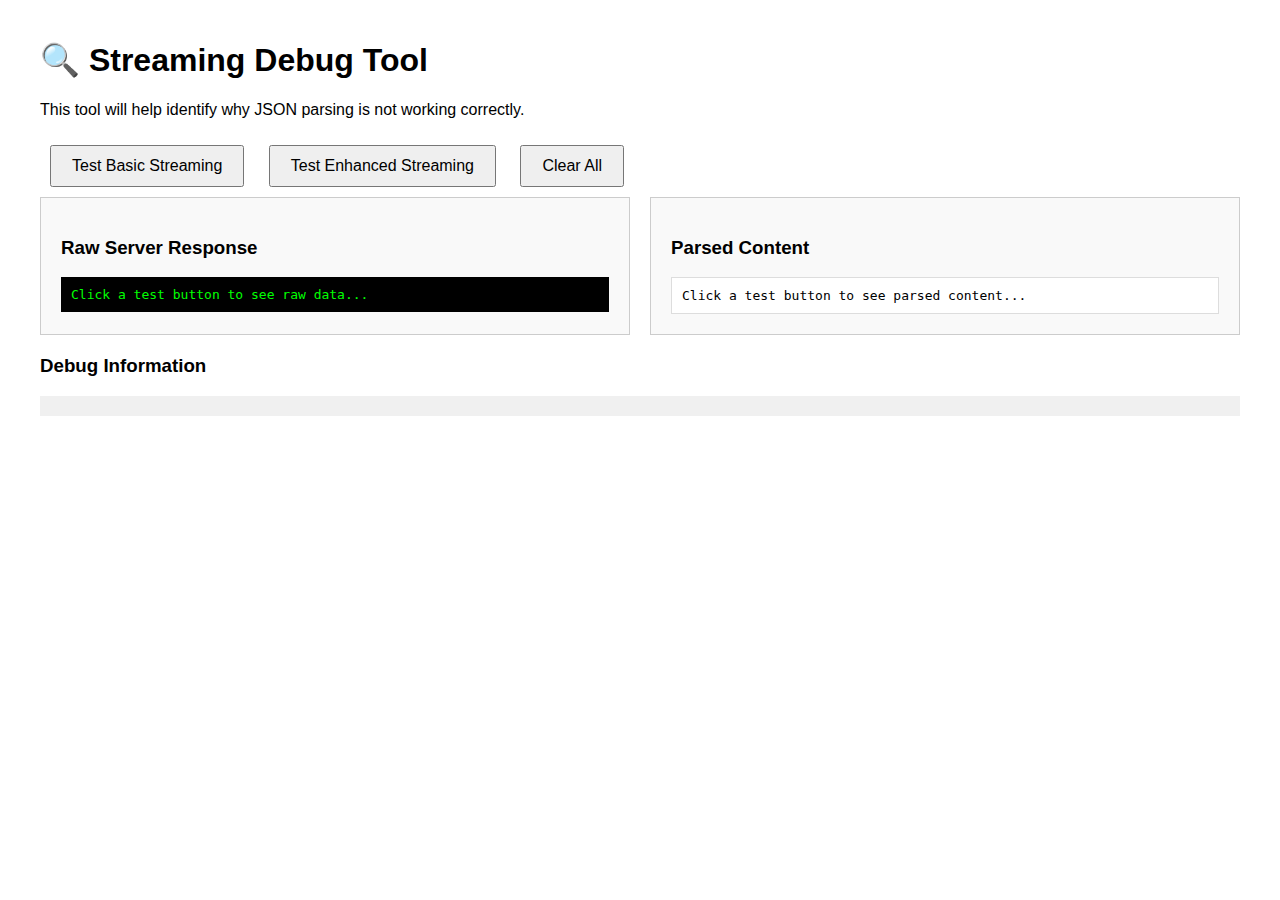
<file: server/debug_streaming.html>
<!DOCTYPE html>
<html lang="en">
<head>
    <meta charset="UTF-8">
    <meta name="viewport" content="width=device-width, initial-scale=1.0">
    <title>Streaming Debug Tool</title>
    <style>
        body {
            font-family: Arial, sans-serif;
            max-width: 1200px;
            margin: 0 auto;
            padding: 20px;
        }
        .container {
            display: grid;
            grid-template-columns: 1fr 1fr;
            gap: 20px;
        }
        .panel {
            border: 1px solid #ccc;
            padding: 20px;
            background: #f9f9f9;
        }
        .raw-output {
            font-family: monospace;
            white-space: pre-wrap;
            background: #000;
            color: #0f0;
            padding: 10px;
            max-height: 400px;
            overflow-y: auto;
        }
        .parsed-output {
            font-family: monospace;
            white-space: pre-wrap;
            background: #fff;
            border: 1px solid #ddd;
            padding: 10px;
            max-height: 400px;
            overflow-y: auto;
        }
        button {
            padding: 10px 20px;
            font-size: 16px;
            margin: 10px;
        }
        .error {
            color: #dc3545;
            font-weight: bold;
        }
        .success {
            color: #28a745;
            font-weight: bold;
        }
    </style>
</head>
<body>
    <h1>🔍 Streaming Debug Tool</h1>
    <p>This tool will help identify why JSON parsing is not working correctly.</p>
    
    <button onclick="testBasicStreaming()">Test Basic Streaming</button>
    <button onclick="testEnhancedStreaming()">Test Enhanced Streaming</button>
    <button onclick="clearOutputs()">Clear All</button>
    
    <div class="container">
        <div class="panel">
            <h3>Raw Server Response</h3>
            <div id="rawOutput" class="raw-output">Click a test button to see raw data...</div>
        </div>
        <div class="panel">
            <h3>Parsed Content</h3>
            <div id="parsedOutput" class="parsed-output">Click a test button to see parsed content...</div>
        </div>
    </div>
    
    <div style="margin-top: 20px;">
        <h3>Debug Information</h3>
        <div id="debugInfo" style="font-family: monospace; background: #f0f0f0; padding: 10px;"></div>
    </div>

    <script>
        let debugInfo = [];
        
        function addDebugInfo(message) {
            debugInfo.push(`${new Date().toLocaleTimeString()}: ${message}`);
            document.getElementById('debugInfo').textContent = debugInfo.join('\n');
        }
        
        function clearOutputs() {
            document.getElementById('rawOutput').textContent = '';
            document.getElementById('parsedOutput').textContent = '';
            debugInfo = [];
            document.getElementById('debugInfo').textContent = '';
        }
        
        async function testBasicStreaming() {
            addDebugInfo('Starting basic streaming test...');
            const rawOutput = document.getElementById('rawOutput');
            const parsedOutput = document.getElementById('parsedOutput');
            
            rawOutput.textContent = 'Connecting...\n';
            parsedOutput.textContent = 'Parsing...\n';
            
            try {
                const response = await fetch('/test-streaming');
                addDebugInfo('Connected to /test-streaming');
                
                const reader = response.body.getReader();
                const decoder = new TextDecoder();
                
                while (true) {
                    const { done, value } = await reader.read();
                    if (done) {
                        addDebugInfo('Stream completed');
                        break;
                    }
                    
                    const chunk = decoder.decode(value);
                    const lines = chunk.split('\n');
                    
                    for (const line of lines) {
                        if (line.startsWith('data: ')) {
                            // Show raw data
                            rawOutput.textContent += line + '\n';
                            
                            try {
                                const data = JSON.parse(line.slice(6));
                                addDebugInfo(`Parsed JSON: type=${data.type}, content length=${data.content?.length || 0}`);
                                
                                // Show parsed content
                                switch (data.type) {
                                    case 'content':
                                        parsedOutput.textContent += data.content;
                                        break;
                                    case 'status':
                                        parsedOutput.textContent += `[STATUS] ${data.content}\n`;
                                        break;
                                    case 'progress':
                                        parsedOutput.textContent += `[PROGRESS] ${data.content}\n`;
                                        break;
                                    case 'error':
                                        parsedOutput.textContent += `[ERROR] ${data.content}\n`;
                                        break;
                                    case 'complete':
                                        parsedOutput.textContent += `[COMPLETE]\n`;
                                        break;
                                    default:
                                        parsedOutput.textContent += `[UNKNOWN] ${JSON.stringify(data)}\n`;
                                }
                            } catch (e) {
                                addDebugInfo(`JSON Parse Error: ${e.message}`);
                                parsedOutput.textContent += `[PARSE ERROR] ${line.slice(6)}\n`;
                            }
                        }
                    }
                }
            } catch (error) {
                addDebugInfo(`Connection Error: ${error.message}`);
                rawOutput.textContent += `ERROR: ${error.message}\n`;
                parsedOutput.textContent += `ERROR: ${error.message}\n`;
            }
        }
        
        async function testEnhancedStreaming() {
            addDebugInfo('Starting enhanced streaming test...');
            const rawOutput = document.getElementById('rawOutput');
            const parsedOutput = document.getElementById('parsedOutput');
            
            rawOutput.textContent = 'Connecting to enhanced endpoint...\n';
            parsedOutput.textContent = 'Parsing enhanced data...\n';
            
            try {
                // Create a simple form data for the enhanced endpoint
                const formData = new FormData();
                formData.append('thesis_id', 'test-thesis');
                formData.append('custom_instructions', 'Test analysis');
                formData.append('predefined_questions', '["What are the strengths?"]');
                formData.append('pacing_delay', '0.01');
                
                const response = await fetch('/request-ai-feedback-enhanced', {
                    method: 'POST',
                    body: formData
                });
                
                if (!response.ok) {
                    throw new Error(`HTTP ${response.status}: ${response.statusText}`);
                }
                
                addDebugInfo('Connected to enhanced endpoint');
                
                const reader = response.body.getReader();
                const decoder = new TextDecoder();
                
                while (true) {
                    const { done, value } = await reader.read();
                    if (done) {
                        addDebugInfo('Enhanced stream completed');
                        break;
                    }
                    
                    const chunk = decoder.decode(value);
                    const lines = chunk.split('\n');
                    
                    for (const line of lines) {
                        if (line.startsWith('data: ')) {
                            // Show raw data
                            rawOutput.textContent += line + '\n';
                            
                            try {
                                const data = JSON.parse(line.slice(6));
                                addDebugInfo(`Enhanced: type=${data.type}, content length=${data.content?.length || 0}`);
                                
                                // Show parsed content
                                switch (data.type) {
                                    case 'content':
                                        parsedOutput.textContent += data.content;
                                        break;
                                    case 'status':
                                        parsedOutput.textContent += `[STATUS] ${data.content}\n`;
                                        break;
                                    case 'progress':
                                        parsedOutput.textContent += `[PROGRESS] ${data.content}\n`;
                                        break;
                                    case 'section':
                                        parsedOutput.textContent += `[SECTION] ${data.content}\n`;
                                        break;
                                    case 'error':
                                        parsedOutput.textContent += `[ERROR] ${data.content}\n`;
                                        break;
                                    case 'complete':
                                        parsedOutput.textContent += `[COMPLETE]\n`;
                                        break;
                                    default:
                                        parsedOutput.textContent += `[UNKNOWN] ${JSON.stringify(data)}\n`;
                                }
                            } catch (e) {
                                addDebugInfo(`Enhanced JSON Parse Error: ${e.message}`);
                                parsedOutput.textContent += `[PARSE ERROR] ${line.slice(6)}\n`;
                            }
                        }
                    }
                }
            } catch (error) {
                addDebugInfo(`Enhanced Connection Error: ${error.message}`);
                rawOutput.textContent += `ERROR: ${error.message}\n`;
                parsedOutput.textContent += `ERROR: ${error.message}\n`;
            }
        }
    </script>
</body>
</html>
</file>
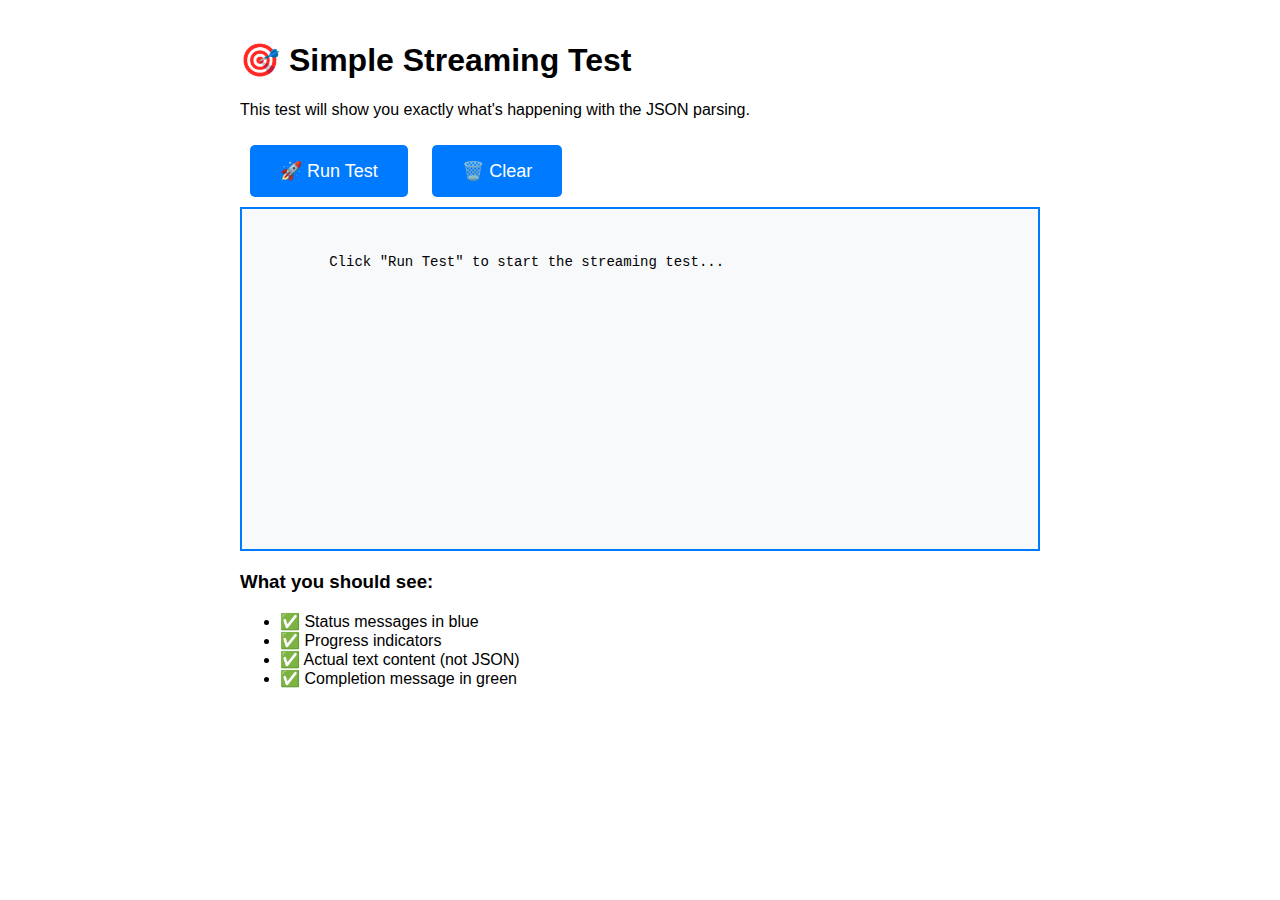
<file: server/simple_test.html>
<!DOCTYPE html>
<html lang="en">
<head>
    <meta charset="UTF-8">
    <meta name="viewport" content="width=device-width, initial-scale=1.0">
    <title>Simple Streaming Test</title>
    <style>
        body {
            font-family: Arial, sans-serif;
            max-width: 800px;
            margin: 0 auto;
            padding: 20px;
        }
        .output {
            border: 2px solid #007bff;
            padding: 20px;
            min-height: 300px;
            background: #f8f9fa;
            font-family: 'Courier New', monospace;
            white-space: pre-wrap;
            font-size: 14px;
            line-height: 1.6;
        }
        button {
            padding: 15px 30px;
            font-size: 18px;
            margin: 10px;
            background: #007bff;
            color: white;
            border: none;
            border-radius: 5px;
            cursor: pointer;
        }
        button:hover {
            background: #0056b3;
        }
        .status {
            color: #007bff;
            font-weight: bold;
            margin: 10px 0;
        }
        .error {
            color: #dc3545;
            font-weight: bold;
        }
        .success {
            color: #28a745;
            font-weight: bold;
        }
    </style>
</head>
<body>
    <h1>🎯 Simple Streaming Test</h1>
    <p>This test will show you exactly what's happening with the JSON parsing.</p>
    
    <button onclick="runTest()">🚀 Run Test</button>
    <button onclick="clearOutput()">🗑️ Clear</button>
    
    <div class="output" id="output">
        Click "Run Test" to start the streaming test...
    </div>
    
    <div style="margin-top: 20px;">
        <h3>What you should see:</h3>
        <ul>
            <li>✅ Status messages in blue</li>
            <li>✅ Progress indicators</li>
            <li>✅ Actual text content (not JSON)</li>
            <li>✅ Completion message in green</li>
        </ul>
    </div>

    <script>
        async function runTest() {
            const output = document.getElementById('output');
            output.textContent = '🔄 Starting test...\n\n';
            
            try {
                const response = await fetch('/test-streaming');
                output.textContent += '✅ Connected to server\n\n';
                
                const reader = response.body.getReader();
                const decoder = new TextDecoder();
                
                while (true) {
                    const { done, value } = await reader.read();
                    if (done) {
                        output.textContent += '\n✅ Stream completed!\n';
                        break;
                    }
                    
                    const chunk = decoder.decode(value);
                    const lines = chunk.split('\n');
                    
                    for (const line of lines) {
                        if (line.startsWith('data: ')) {
                            try {
                                const data = JSON.parse(line.slice(6));
                                
                                // Display based on type
                                switch (data.type) {
                                    case 'status':
                                        output.textContent += `📊 STATUS: ${data.content}\n`;
                                        break;
                                    case 'progress':
                                        output.textContent += `📈 PROGRESS: ${data.content}\n`;
                                        break;
                                    case 'content':
                                        output.textContent += data.content;
                                        break;
                                    case 'error':
                                        output.textContent += `❌ ERROR: ${data.content}\n`;
                                        break;
                                    case 'complete':
                                        output.textContent += `✅ COMPLETE\n`;
                                        break;
                                    default:
                                        output.textContent += `❓ UNKNOWN: ${JSON.stringify(data)}\n`;
                                }
                            } catch (e) {
                                output.textContent += `❌ PARSE ERROR: ${e.message}\n`;
                                output.textContent += `Raw data: ${line.slice(6)}\n`;
                            }
                        }
                    }
                }
            } catch (error) {
                output.textContent += `❌ CONNECTION ERROR: ${error.message}\n`;
            }
        }
        
        function clearOutput() {
            document.getElementById('output').textContent = '';
        }
    </script>
</body>
</html>
</file>
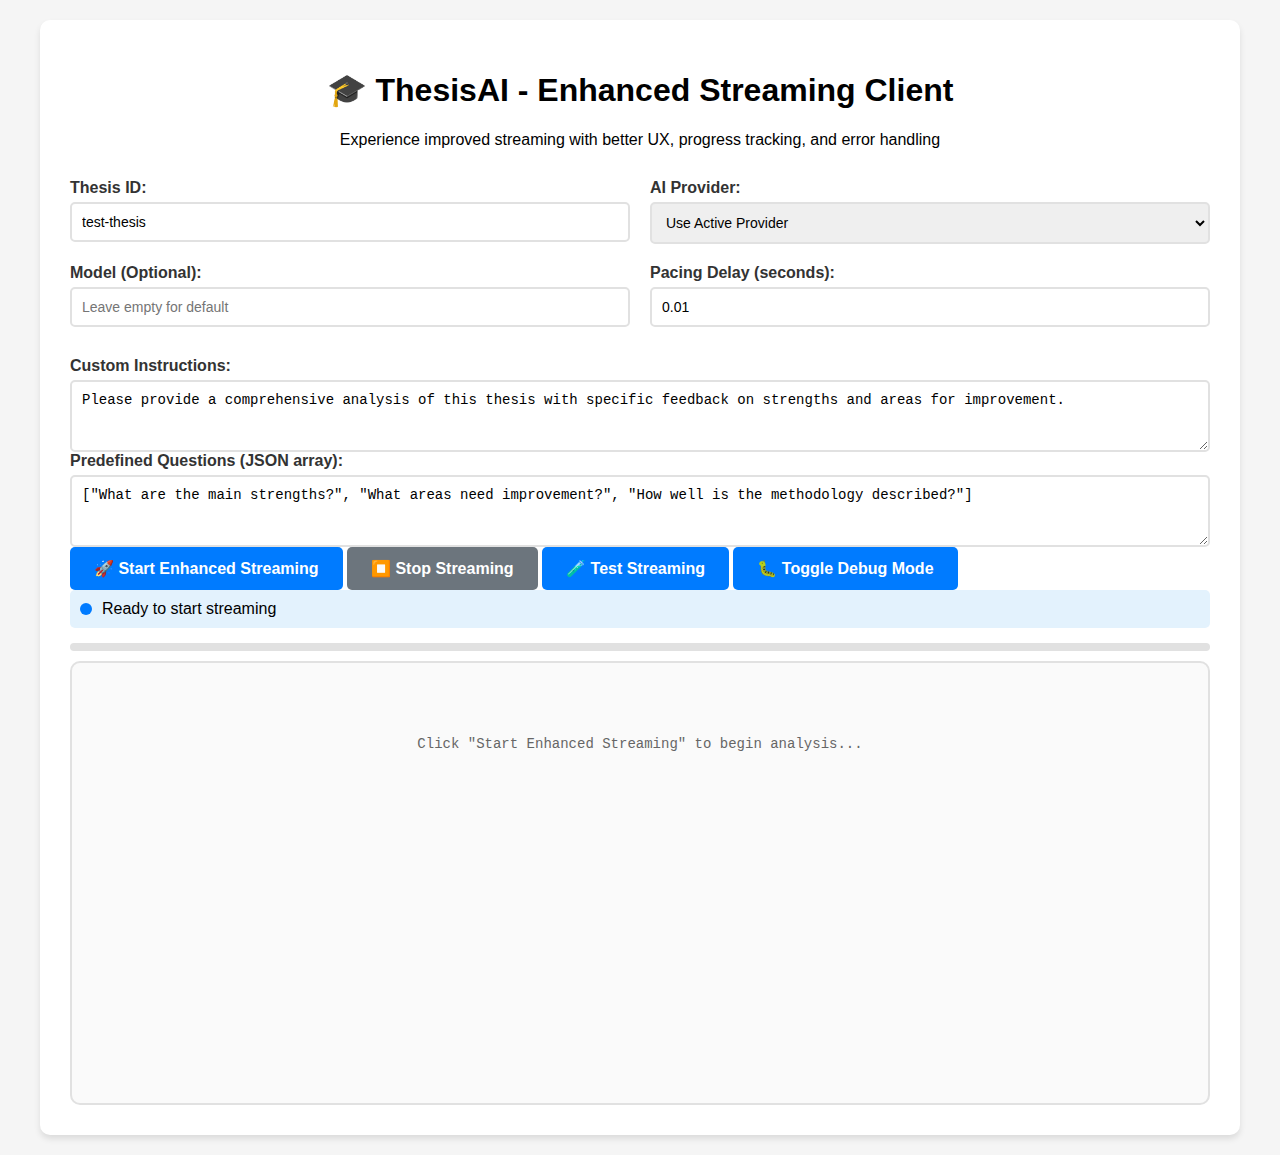
<file: server/streaming_client_example.html>
<!DOCTYPE html>
<html lang="en">
<head>
    <meta charset="UTF-8">
    <meta name="viewport" content="width=device-width, initial-scale=1.0">
    <title>ThesisAI - Enhanced Streaming Client</title>
    <style>
        body {
            font-family: 'Segoe UI', Tahoma, Geneva, Verdana, sans-serif;
            max-width: 1200px;
            margin: 0 auto;
            padding: 20px;
            background-color: #f5f5f5;
        }
        
        .container {
            background: white;
            border-radius: 10px;
            padding: 30px;
            box-shadow: 0 4px 6px rgba(0, 0, 0, 0.1);
        }
        
        .header {
            text-align: center;
            margin-bottom: 30px;
        }
        
        .controls {
            display: grid;
            grid-template-columns: 1fr 1fr;
            gap: 20px;
            margin-bottom: 30px;
        }
        
        .form-group {
            display: flex;
            flex-direction: column;
        }
        
        label {
            font-weight: 600;
            margin-bottom: 5px;
            color: #333;
        }
        
        input, select, textarea {
            padding: 10px;
            border: 2px solid #e1e1e1;
            border-radius: 5px;
            font-size: 14px;
            transition: border-color 0.3s;
        }
        
        input:focus, select:focus, textarea:focus {
            outline: none;
            border-color: #007bff;
        }
        
        button {
            background: #007bff;
            color: white;
            border: none;
            padding: 12px 24px;
            border-radius: 5px;
            cursor: pointer;
            font-size: 16px;
            font-weight: 600;
            transition: background-color 0.3s;
        }
        
        button:hover {
            background: #0056b3;
        }
        
        button:disabled {
            background: #6c757d;
            cursor: not-allowed;
        }
        
        .streaming-container {
            border: 2px solid #e1e1e1;
            border-radius: 10px;
            padding: 20px;
            min-height: 400px;
            max-height: 600px;
            overflow-y: auto;
            background: #fafafa;
            font-family: 'Courier New', monospace;
            font-size: 14px;
            line-height: 1.6;
        }
        
        .progress-bar {
            width: 100%;
            height: 8px;
            background: #e1e1e1;
            border-radius: 4px;
            margin: 10px 0;
            overflow: hidden;
        }
        
        .progress-fill {
            height: 100%;
            background: linear-gradient(90deg, #007bff, #28a745);
            width: 0%;
            transition: width 0.3s ease;
        }
        
        .status-indicator {
            display: flex;
            align-items: center;
            gap: 10px;
            margin-bottom: 15px;
            padding: 10px;
            border-radius: 5px;
            background: #e3f2fd;
        }
        
        .status-dot {
            width: 12px;
            height: 12px;
            border-radius: 50%;
            background: #007bff;
            animation: pulse 2s infinite;
        }
        
        .status-dot.connected {
            background: #28a745;
        }
        
        .status-dot.error {
            background: #dc3545;
        }
        
        @keyframes pulse {
            0% { opacity: 1; }
            50% { opacity: 0.5; }
            100% { opacity: 1; }
        }
        
        .content-section {
            margin: 20px 0;
            padding: 15px;
            border-left: 4px solid #007bff;
            background: white;
            border-radius: 5px;
        }
        
        .error-message {
            color: #dc3545;
            background: #f8d7da;
            padding: 10px;
            border-radius: 5px;
            margin: 10px 0;
        }
        
        .success-message {
            color: #155724;
            background: #d4edda;
            padding: 10px;
            border-radius: 5px;
            margin: 10px 0;
        }
        
        .typing-cursor {
            display: inline-block;
            width: 2px;
            height: 1.2em;
            background: #007bff;
            animation: blink 1s infinite;
            margin-left: 2px;
        }
        
        @keyframes blink {
            0%, 50% { opacity: 1; }
            51%, 100% { opacity: 0; }
        }
    </style>
</head>
<body>
    <div class="container">
        <div class="header">
            <h1>🎓 ThesisAI - Enhanced Streaming Client</h1>
            <p>Experience improved streaming with better UX, progress tracking, and error handling</p>
        </div>
        
        <div class="controls">
            <div class="form-group">
                <label for="thesisId">Thesis ID:</label>
                <input type="text" id="thesisId" placeholder="Enter thesis ID" value="test-thesis">
            </div>
            
            <div class="form-group">
                <label for="provider">AI Provider:</label>
                <select id="provider">
                    <option value="">Use Active Provider</option>
                    <option value="openai">OpenAI</option>
                    <option value="deepseek">DeepSeek</option>
                    <option value="openrouter">OpenRouter</option>
                </select>
            </div>
            
            <div class="form-group">
                <label for="model">Model (Optional):</label>
                <input type="text" id="model" placeholder="Leave empty for default">
            </div>
            
            <div class="form-group">
                <label for="pacingDelay">Pacing Delay (seconds):</label>
                <input type="number" id="pacingDelay" value="0.01" step="0.001" min="0" max="1">
            </div>
        </div>
        
        <div class="form-group">
            <label for="customInstructions">Custom Instructions:</label>
            <textarea id="customInstructions" rows="3" placeholder="Enter custom instructions for AI analysis">Please provide a comprehensive analysis of this thesis with specific feedback on strengths and areas for improvement.</textarea>
        </div>
        
        <div class="form-group">
            <label for="predefinedQuestions">Predefined Questions (JSON array):</label>
            <textarea id="predefinedQuestions" rows="3" placeholder='["What are the main strengths?", "What areas need improvement?", "How well is the methodology described?"]'>["What are the main strengths?", "What areas need improvement?", "How well is the methodology described?"]</textarea>
        </div>
        
        <button id="startStream" onclick="startStreaming()">🚀 Start Enhanced Streaming</button>
        <button id="stopStream" onclick="stopStreaming()" disabled>⏹️ Stop Streaming</button>
        <button id="testStream" onclick="testStreaming()">🧪 Test Streaming</button>
        <button id="debugMode" onclick="toggleDebugMode()">🐛 Toggle Debug Mode</button>
        
        <div class="status-indicator">
            <div class="status-dot" id="statusDot"></div>
            <span id="statusText">Ready to start streaming</span>
        </div>
        
        <div class="progress-bar">
            <div class="progress-fill" id="progressFill"></div>
        </div>
        
        <div class="streaming-container" id="streamingOutput">
            <div style="color: #666; text-align: center; margin-top: 50px;">
                Click "Start Enhanced Streaming" to begin analysis...
            </div>
        </div>
    </div>

    <script>
        class EnhancedStreamingClient {
            constructor() {
                this.currentMessage = '';
                this.messageElement = null;
                this.controller = null;
                this.isStreaming = false;
                this.currentStep = 0;
                this.totalSteps = 3;
                this.debugMode = false; // Added debug mode flag
            }
            
            async startStreaming() {
                if (this.isStreaming) {
                    console.log('Already streaming...');
                    return;
                }
                
                this.isStreaming = true;
                this.updateStatus('Connecting...', 'connecting');
                this.updateProgress(0);
                this.clearOutput();
                
                const formData = new FormData();
                formData.append('thesis_id', document.getElementById('thesisId').value);
                formData.append('custom_instructions', document.getElementById('customInstructions').value);
                formData.append('predefined_questions', document.getElementById('predefinedQuestions').value);
                formData.append('provider', document.getElementById('provider').value);
                formData.append('model', document.getElementById('model').value);
                formData.append('pacing_delay', document.getElementById('pacingDelay').value);
                
                try {
                    this.controller = new AbortController();
                    const response = await fetch('/request-ai-feedback-enhanced', {
                        method: 'POST',
                        body: formData,
                        signal: this.controller.signal
                    });
                    
                    if (!response.ok) {
                        throw new Error(`HTTP ${response.status}: ${response.statusText}`);
                    }
                    
                    this.updateStatus('Connected! Processing...', 'connected');
                    await this.processStream(response);
                    
                } catch (error) {
                    if (error.name === 'AbortError') {
                        this.updateStatus('Streaming stopped by user', 'error');
                    } else {
                        this.updateStatus(`Error: ${error.message}`, 'error');
                        this.addError(`Connection failed: ${error.message}`);
                    }
                } finally {
                    this.isStreaming = false;
                    this.updateButtons();
                }
            }
            
            async processStream(response) {
                const reader = response.body.getReader();
                const decoder = new TextDecoder();
                
                while (true) {
                    const { done, value } = await reader.read();
                    if (done) break;
                    
                    const chunk = decoder.decode(value);
                    await this.processStreamChunk(chunk);
                }
            }
            
            async processStreamChunk(chunk) {
                const lines = chunk.split('\n');
                for (const line of lines) {
                    if (line.startsWith('data: ')) {
                        try {
                            const data = JSON.parse(line.slice(6));
                            console.log('Received data:', data); // Debug log
                            await this.handleStreamData(data);
                        } catch (e) {
                            console.error('Error parsing JSON:', e);
                            // Handle legacy format
                            const content = line.slice(6);
                            if (content === '[STREAM_COMPLETE]') {
                                this.handleComplete();
                            } else if (content.startsWith('Error:')) {
                                this.addError(content);
                            } else {
                                this.addContent(content);
                            }
                        }
                    }
                }
            }
            
            async handleStreamData(data) {
                console.log('Handling data type:', data.type, 'content:', data.content); // Debug log
                switch (data.type) {
                    case 'content':
                        this.addContent(data.content);
                        break;
                    case 'status':
                        this.updateStatus(data.content, 'connected');
                        break;
                    case 'progress':
                        this.updateProgress((data.step / data.total) * 100);
                        this.addProgress(data.content);
                        break;
                    case 'section':
                        this.addSection(data.content);
                        break;
                    case 'error':
                        this.addError(data.content);
                        this.updateStatus('Error occurred', 'error');
                        break;
                    case 'complete':
                        this.handleComplete();
                        break;
                    default:
                        console.log('Unknown data type:', data.type);
                        break;
                }
            }
            
            addContent(content) {
                console.log('Adding content:', content); // Debug log
                if (!this.messageElement) {
                    this.messageElement = this.createMessageElement();
                }
                
                this.currentMessage += content;
                this.updateMessageDisplay();
            }
            
            addProgress(message) {
                const progressDiv = document.createElement('div');
                progressDiv.style.color = '#007bff';
                progressDiv.style.fontWeight = 'bold';
                progressDiv.style.marginBottom = '10px';
                progressDiv.textContent = `📊 ${message}`;
                document.getElementById('streamingOutput').appendChild(progressDiv);
            }
            
            addSection(title) {
                const sectionDiv = document.createElement('div');
                sectionDiv.className = 'content-section';
                sectionDiv.innerHTML = `<h3 style="margin: 0 0 10px 0; color: #007bff;">${title}</h3>`;
                document.getElementById('streamingOutput').appendChild(sectionDiv);
                this.messageElement = sectionDiv;
                this.currentMessage = '';
            }
            
            addError(message) {
                const errorDiv = document.createElement('div');
                errorDiv.className = 'error-message';
                errorDiv.textContent = `❌ ${message}`;
                document.getElementById('streamingOutput').appendChild(errorDiv);
            }
            
            createMessageElement() {
                const div = document.createElement('div');
                div.style.marginBottom = '10px';
                div.style.whiteSpace = 'pre-wrap'; // Preserve formatting
                document.getElementById('streamingOutput').appendChild(div);
                return div;
            }
            
            updateMessageDisplay() {
                if (this.messageElement) {
                    this.messageElement.innerHTML = this.currentMessage + '<span class="typing-cursor"></span>';
                    this.messageElement.scrollIntoView({ behavior: 'smooth' });
                }
            }
            
            updateStatus(message, type) {
                document.getElementById('statusText').textContent = message;
                const dot = document.getElementById('statusDot');
                dot.className = `status-dot ${type}`;
            }
            
            updateProgress(percentage) {
                document.getElementById('progressFill').style.width = `${percentage}%`;
            }
            
            updateButtons() {
                document.getElementById('startStream').disabled = this.isStreaming;
                document.getElementById('stopStream').disabled = !this.isStreaming;
            }
            
            handleComplete() {
                this.updateStatus('Analysis completed!', 'connected');
                this.updateProgress(100);
                if (this.messageElement) {
                    this.messageElement.innerHTML = this.currentMessage;
                }
                this.addSuccess('✅ Analysis completed successfully!');
            }
            
            addSuccess(message) {
                const successDiv = document.createElement('div');
                successDiv.className = 'success-message';
                successDiv.textContent = message;
                document.getElementById('streamingOutput').appendChild(successDiv);
            }
            
            clearOutput() {
                document.getElementById('streamingOutput').innerHTML = '';
                this.currentMessage = '';
                this.messageElement = null;
            }
            
            stopStreaming() {
                if (this.controller) {
                    this.controller.abort();
                }
                this.isStreaming = false;
                this.updateButtons();
                this.updateStatus('Streaming stopped', 'error');
            }

            toggleDebugMode() {
                this.debugMode = !this.debugMode;
                console.log('Debug mode is now:', this.debugMode);
                // You can add UI feedback here if needed
            }
        }
        
        const streamingClient = new EnhancedStreamingClient();
        
        function startStreaming() {
            streamingClient.startStreaming();
        }
        
        function stopStreaming() {
            streamingClient.stopStreaming();
        }
        
        function testStreaming() {
            // Test with the simple test endpoint
            const output = document.getElementById('streamingOutput');
            output.innerHTML = '<div style="color: #666;">Testing streaming format...</div>';
            
            fetch('/test-streaming')
                .then(response => {
                    const reader = response.body.getReader();
                    const decoder = new TextDecoder();
                    
                    function readStream() {
                        return reader.read().then(({ done, value }) => {
                            if (done) return;
                            
                            const chunk = decoder.decode(value);
                            const lines = chunk.split('\n');
                            
                            for (const line of lines) {
                                if (line.startsWith('data: ')) {
                                    try {
                                        const data = JSON.parse(line.slice(6));
                                        console.log('Test received:', data);
                                        
                                        switch (data.type) {
                                            case 'status':
                                                output.innerHTML += `<div style="color: #007bff; font-weight: bold;">📊 ${data.content}</div>`;
                                                break;
                                            case 'progress':
                                                output.innerHTML += `<div style="color: #007bff; font-weight: bold;">📈 ${data.content}</div>`;
                                                break;
                                            case 'content':
                                                output.innerHTML += data.content;
                                                break;
                                            case 'error':
                                                output.innerHTML += `<div style="color: #dc3545;">❌ ${data.content}</div>`;
                                                break;
                                            case 'complete':
                                                output.innerHTML += `<div style="color: #28a745;">✅ Test completed!</div>`;
                                                break;
                                        }
                                    } catch (e) {
                                        console.error('Test parsing error:', e);
                                        output.innerHTML += `Raw: ${line.slice(6)}`;
                                    }
                                }
                            }
                            
                            return readStream();
                        });
                    }
                    
                    return readStream();
                })
                .catch(error => {
                    output.innerHTML += `<div style="color: #dc3545;">❌ Test error: ${error.message}</div>`;
                });
        }
        
        // Update button states on page load
        document.addEventListener('DOMContentLoaded', () => {
            streamingClient.updateButtons();
        });
    </script>
</body>
</html>
</file>
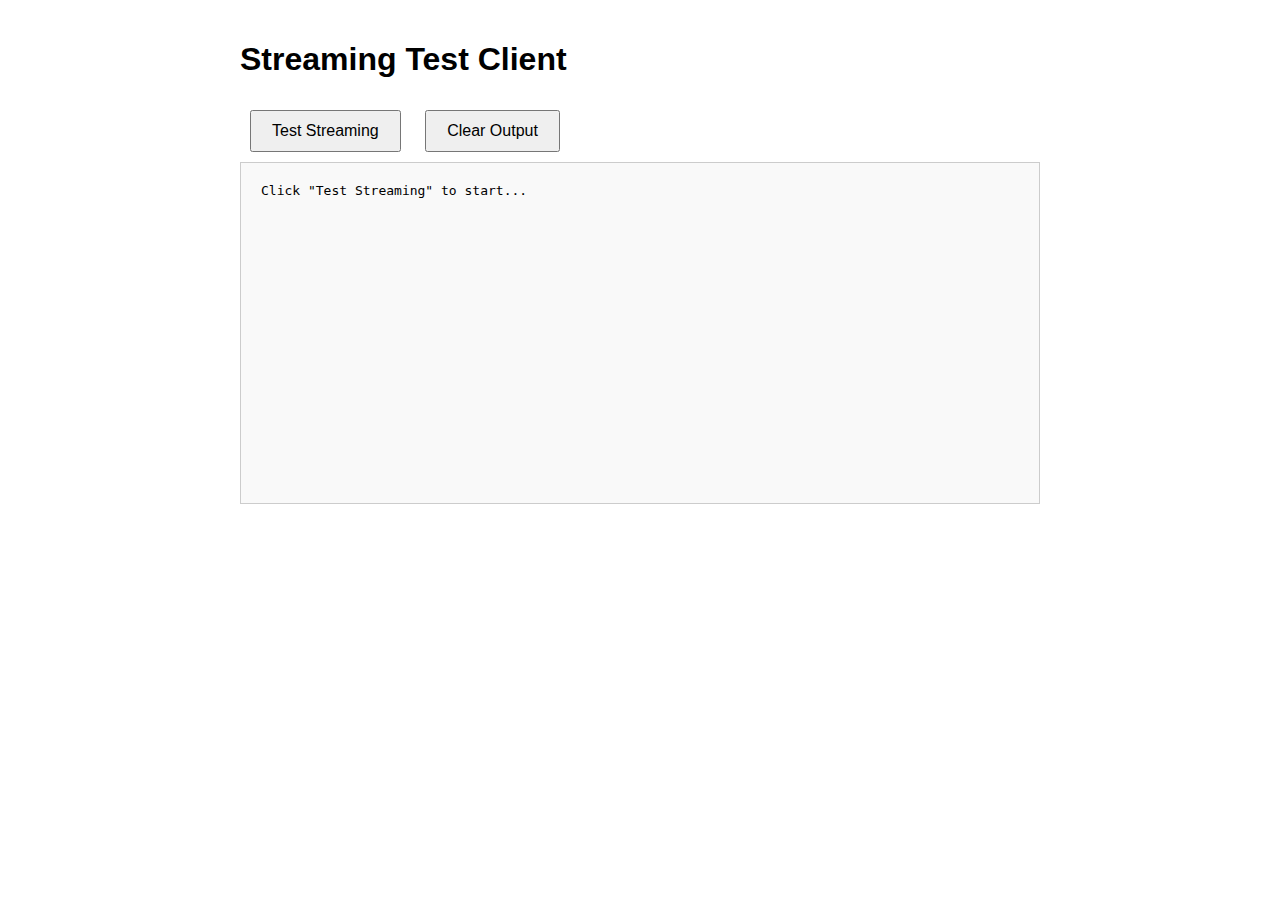
<file: server/test_streaming.html>
<!DOCTYPE html>
<html lang="en">
<head>
    <meta charset="UTF-8">
    <meta name="viewport" content="width=device-width, initial-scale=1.0">
    <title>Streaming Test</title>
    <style>
        body {
            font-family: Arial, sans-serif;
            max-width: 800px;
            margin: 0 auto;
            padding: 20px;
        }
        .output {
            border: 1px solid #ccc;
            padding: 20px;
            min-height: 300px;
            background: #f9f9f9;
            font-family: monospace;
            white-space: pre-wrap;
        }
        button {
            padding: 10px 20px;
            font-size: 16px;
            margin: 10px;
        }
        .status {
            color: #007bff;
            font-weight: bold;
        }
        .error {
            color: #dc3545;
        }
        .success {
            color: #28a745;
        }
    </style>
</head>
<body>
    <h1>Streaming Test Client</h1>
    <button onclick="testStreaming()">Test Streaming</button>
    <button onclick="clearOutput()">Clear Output</button>
    <div class="output" id="output">Click "Test Streaming" to start...</div>

    <script>
        async function testStreaming() {
            const output = document.getElementById('output');
            output.innerHTML = 'Starting test...\n';
            
            try {
                const response = await fetch('/test-streaming');
                const reader = response.body.getReader();
                const decoder = new TextDecoder();
                
                while (true) {
                    const { done, value } = await reader.read();
                    if (done) break;
                    
                    const chunk = decoder.decode(value);
                    const lines = chunk.split('\n');
                    
                    for (const line of lines) {
                        if (line.startsWith('data: ')) {
                            try {
                                const data = JSON.parse(line.slice(6));
                                console.log('Received data:', data);
                                
                                switch (data.type) {
                                    case 'status':
                                        output.innerHTML += `<div class="status">📊 ${data.content}</div>\n`;
                                        break;
                                    case 'progress':
                                        output.innerHTML += `<div class="status">📈 ${data.content}</div>\n`;
                                        break;
                                    case 'content':
                                        output.innerHTML += data.content;
                                        break;
                                    case 'error':
                                        output.innerHTML += `<div class="error">❌ ${data.content}</div>\n`;
                                        break;
                                    case 'complete':
                                        output.innerHTML += `<div class="success">✅ Stream completed!</div>\n`;
                                        break;
                                }
                            } catch (e) {
                                console.error('Error parsing JSON:', e);
                                output.innerHTML += `Raw: ${line.slice(6)}\n`;
                            }
                        }
                    }
                }
            } catch (error) {
                output.innerHTML += `<div class="error">❌ Error: ${error.message}</div>\n`;
            }
        }
        
        function clearOutput() {
            document.getElementById('output').innerHTML = '';
        }
    </script>
</body>
</html>
</file>
